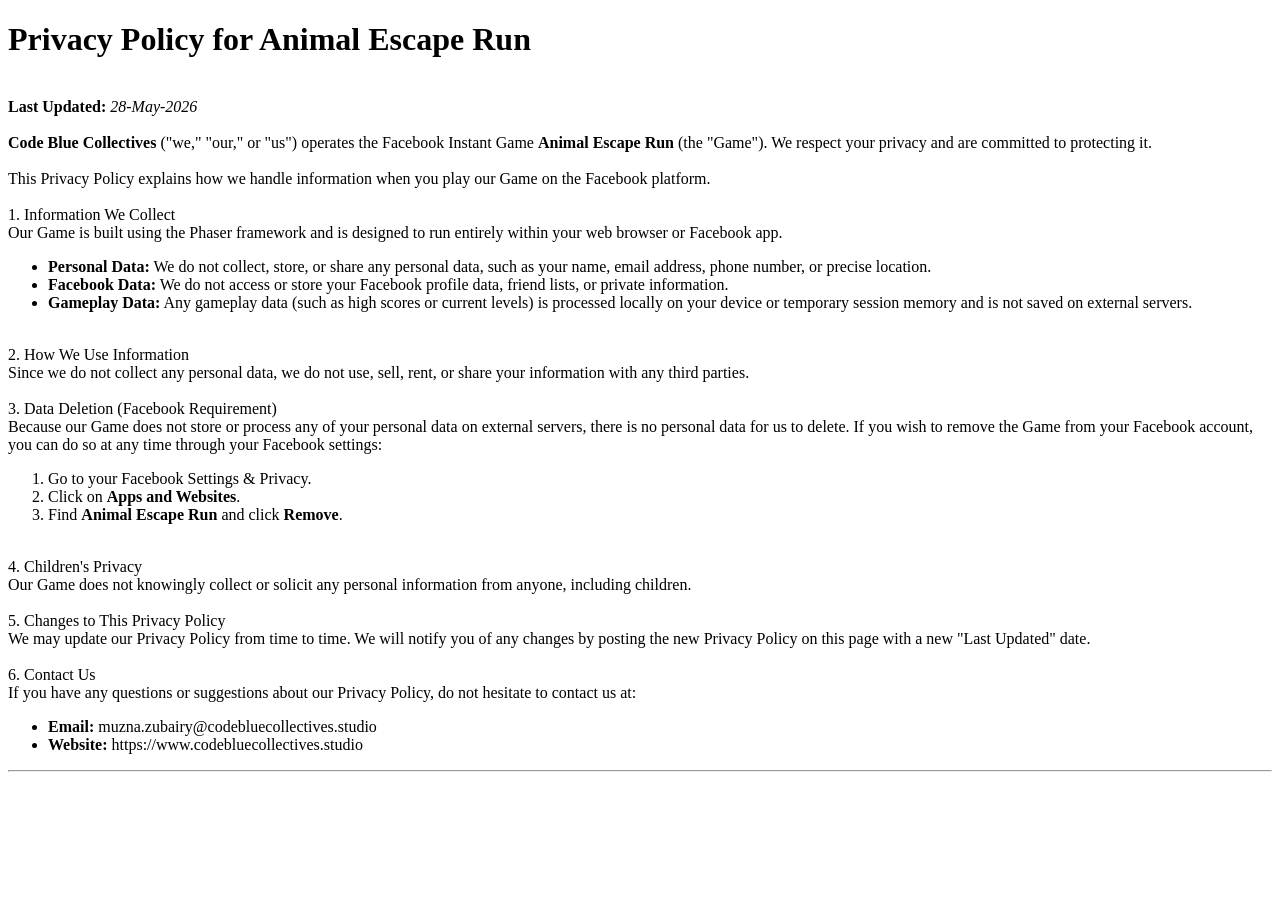
<file: animal-escape-run/privacypolicy.html>
<!DOCTYPE html>
<html>

<head>
    <meta charset="UTF-8">
    <title>Privacy Policy - Animal Escape Run</title>
</head>

<body>
    <div>
        <div>
            <h1>Privacy Policy for <strong>Animal Escape Run</strong>&nbsp;</h1>
        </div><br>
        <div><strong>Last Updated:</strong> <i>28-May-2026</i>&nbsp;</div><br>
        <div><b>Code Blue Collectives</b> ("we," "our," or "us") operates the Facebook Instant Game <strong>Animal
                Escape Run</strong> (the "Game"). We respect your privacy and are committed to protecting it.&nbsp;
        </div><br>
        <div>This Privacy Policy explains how we handle information when you play our Game on the Facebook
            platform.&nbsp;</div><br>
        <div>1. Information We Collect&nbsp;</div>
        <div>Our Game is built using the Phaser framework and is designed to run entirely within your web browser or
            Facebook app.&nbsp;</div>
        <ul>
            <li><strong>Personal Data:</strong> We do not collect, store, or share any personal data, such as your name,
                email address, phone number, or precise location.</li>
            <li><strong>Facebook Data:</strong> We do not access or store your Facebook profile data, friend lists, or
                private information.</li>
            <li><strong>Gameplay Data:</strong> Any gameplay data (such as high scores or current levels) is processed
                locally on your device or temporary session memory and is not saved on external servers.&nbsp;</li>
        </ul><br>
        <div>2. How We Use Information&nbsp;</div>
        <div>Since we do not collect any personal data, we do not use, sell, rent, or share your information with any
            third parties.&nbsp;</div><br>
        <div>3. Data Deletion (Facebook Requirement)&nbsp;</div>
        <div>Because our Game does not store or process any of your personal data on external servers, there is no
            personal data for us to delete. If you wish to remove the Game from your Facebook account, you can do so at
            any time through your Facebook settings:&nbsp;</div>
        <ol>
            <li>Go to your Facebook Settings &amp; Privacy.</li>
            <li>Click on <strong>Apps and Websites</strong>.</li>
            <li>Find <strong>Animal Escape Run</strong> and click <strong>Remove</strong>.&nbsp;</li>
        </ol><br>
        <div>4. Children's Privacy&nbsp;</div>
        <div>Our Game does not knowingly collect or solicit any personal information from anyone, including
            children.&nbsp;</div><br>
        <div>5. Changes to This Privacy Policy&nbsp;</div>
        <div>We may update our Privacy Policy from time to time. We will notify you of any changes by posting the new
            Privacy Policy on this page with a new "Last Updated" date.&nbsp;</div><br>
        <div>6. Contact Us&nbsp;</div>
        <div>If you have any questions or suggestions about our Privacy Policy, do not hesitate to contact us at:&nbsp;
        </div>
        <ul>
            <li><strong>Email:</strong> muzna.zubairy@codebluecollectives.studio</li>
            <li><strong>Website:</strong> https://www.codebluecollectives.studio&nbsp;</li>
        </ul>
        <hr>
    </div>
</body>

</html>
</file>
